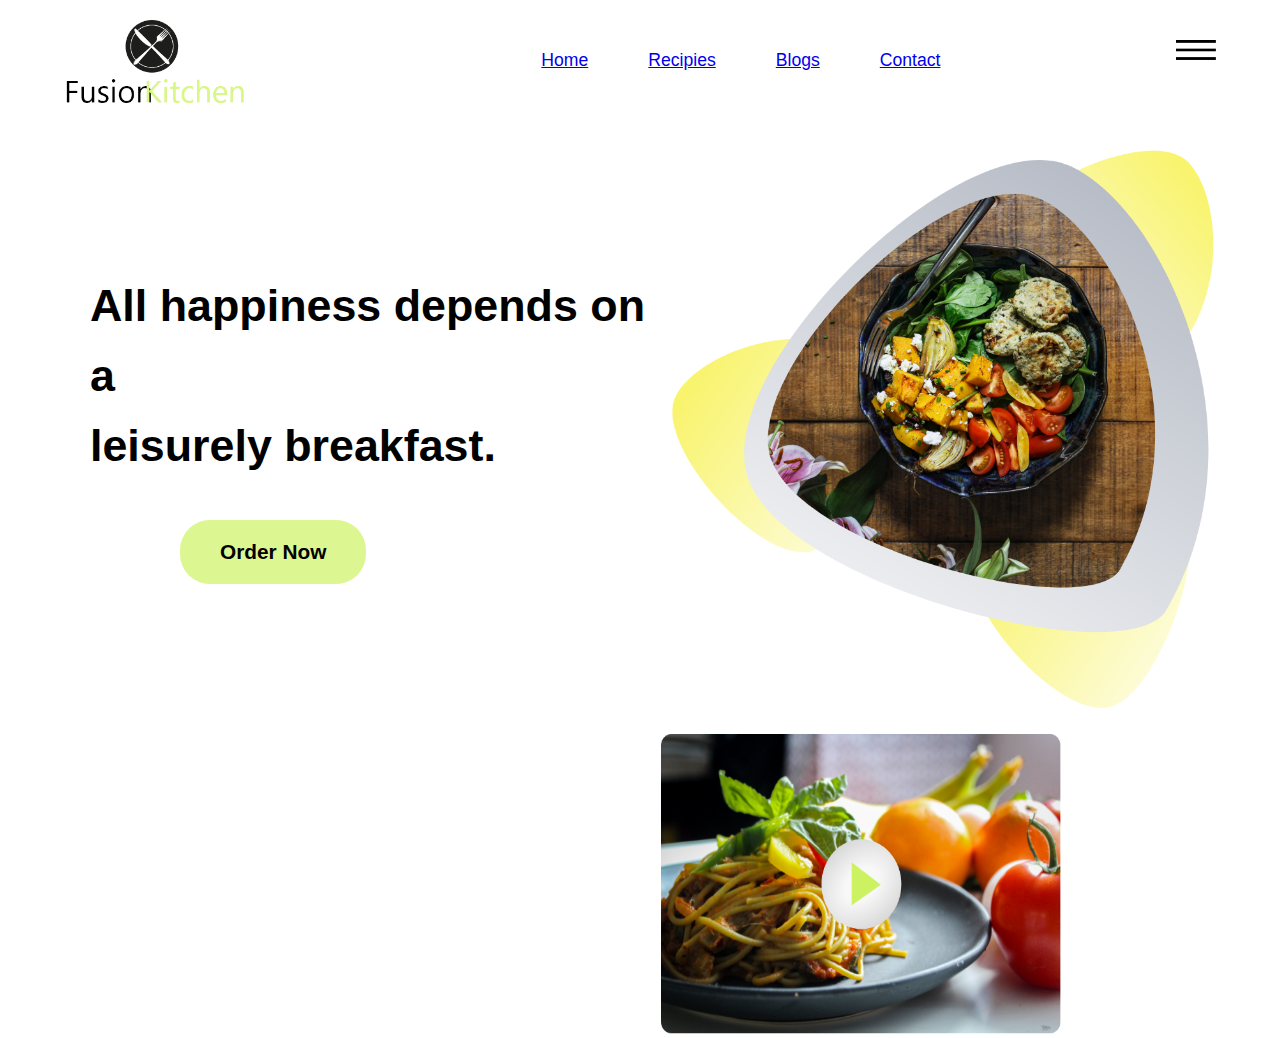
<file: fusion-Kitchen/index.html>
<!DOCTYPE html>
<html lang="en">
<head>
    <meta charset="UTF-8">
    <meta name="viewport" content="width=device-width, initial-scale=1.0">
    <title>Fusion Kitchen</title>
    <link rel="stylesheet" href="style.css">
</head>
<body>
    <div class="hero">
        <nav>
            <img src="./fusion-kitchen-img/logo.png" alt="logo" class="logo">
            <ul>
                <li class="hover-effect"><a href="#">Home</a></li>
                <li class="hover-effect"><a href="#">Recipies</a></li>
                <li class="hover-effect"><a href="#">Blogs</a></li>
                <li class="hover-effect"><a href="#">Contact</a></li>
            </ul>
            <img src="./fusion-kitchen-img/menu.png" alt="menu-icon" class="menu-icon">
        </nav>

        <div class="content">
            <div class="content-left">
                <h1>
                    All happiness depends on a <br> leisurely breakfast.
                </h1>
                <div class="cta">
                    Order Now
                </div>
            </div>
            <div class="content-right">
                <img src="./fusion-kitchen-img/pic1.png" alt="pic1" class="pic1">
                <img src="./fusion-kitchen-img/pic2.png" alt="pic2" class="pic2">
            </div>          
        </div>
    </div>
</body>
</html>
</file>
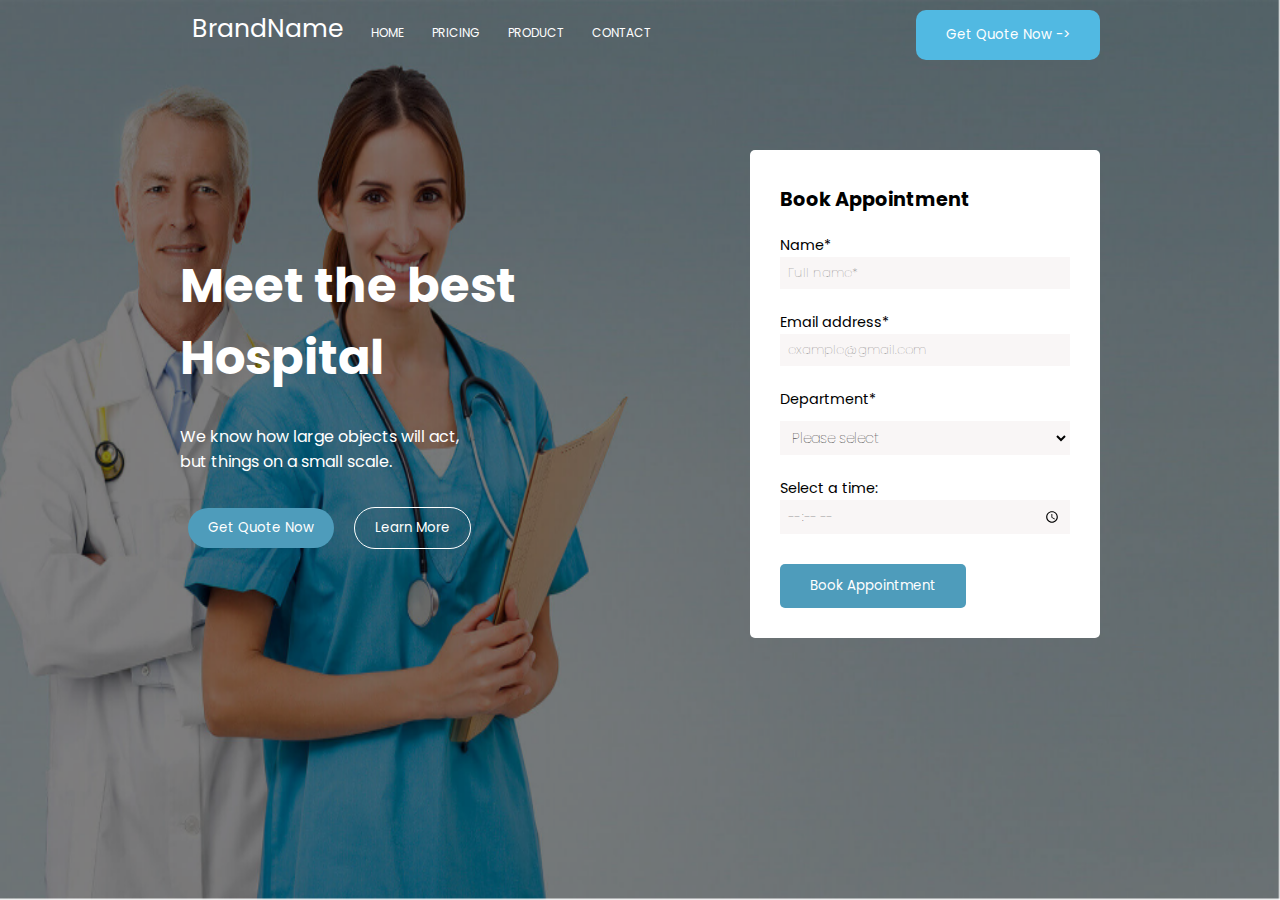
<file: hospital-landing-page/index.html>
<!DOCTYPE html>
<html lang="en">
<head>
    <meta charset="UTF-8">
    <meta name="viewport" content="width=device-width, initial-scale=1.0">
    <title>Hospital-online</title>
    <link rel="stylesheet" href="style.css">
</head>
<body>
    <div class="hero">


        <nav>
            <ul>
                <li><a href="#" id="brand">BrandName</a></li>
                <li><a href="#">HOME</a></li>
                <li><a href="#">PRICING</a></li>
                <li><a href="#">PRODUCT</a></li>
                <li><a href="#">CONTACT</a></li>
            </ul>
            <button>Get Quote Now -></button>
        </nav>

        <div class="content">

            <div class="content-left">
                <h1>
                    Meet the best <br> Hospital
                </h1>
                <p>
                    We know how large objects will act,<br>but things on a small scale.
                </p>
                <button>Get Quote Now</button>
                <button class="learnmore">Learn More</button>
            </div>

            <div class="content-right">
                <div class="form">
                    <form>
                        <h2>Book Appointment</h2>
                        <label for="name">Name* </label>
                        <br> 
                        <input type="text" name="username" placeholder="Full name*">
                        <br>
                        <label for="Email address*">Email address* </label>
                        <br>
                        <input type="text" name="mail" placeholder="example@gmail.com">
                        <br>
                        <label for="Department*">Department*</label>
                        <br>
                        <select name="dept">
                            <option value="default">Please select</option>
                            <option value="Cardio">Cardiology</option>
                            <option value="Neuro">Neurology</option>
                            <option value="Gyno">Gynocology</option>
                            <option value="Ortho">Orthopedic</option>
                        </select>
                        <br>
                        <label for="appt">Select a time:</label>
                        <br>
                        <input type="time" id="appt" name="appt">
                        <div>
                            <button>Book Appointment</button>
                        </div>
                        
                    </form>
                </div>
            </div>
        </div>
    </div>
</body>
</html>
</file>
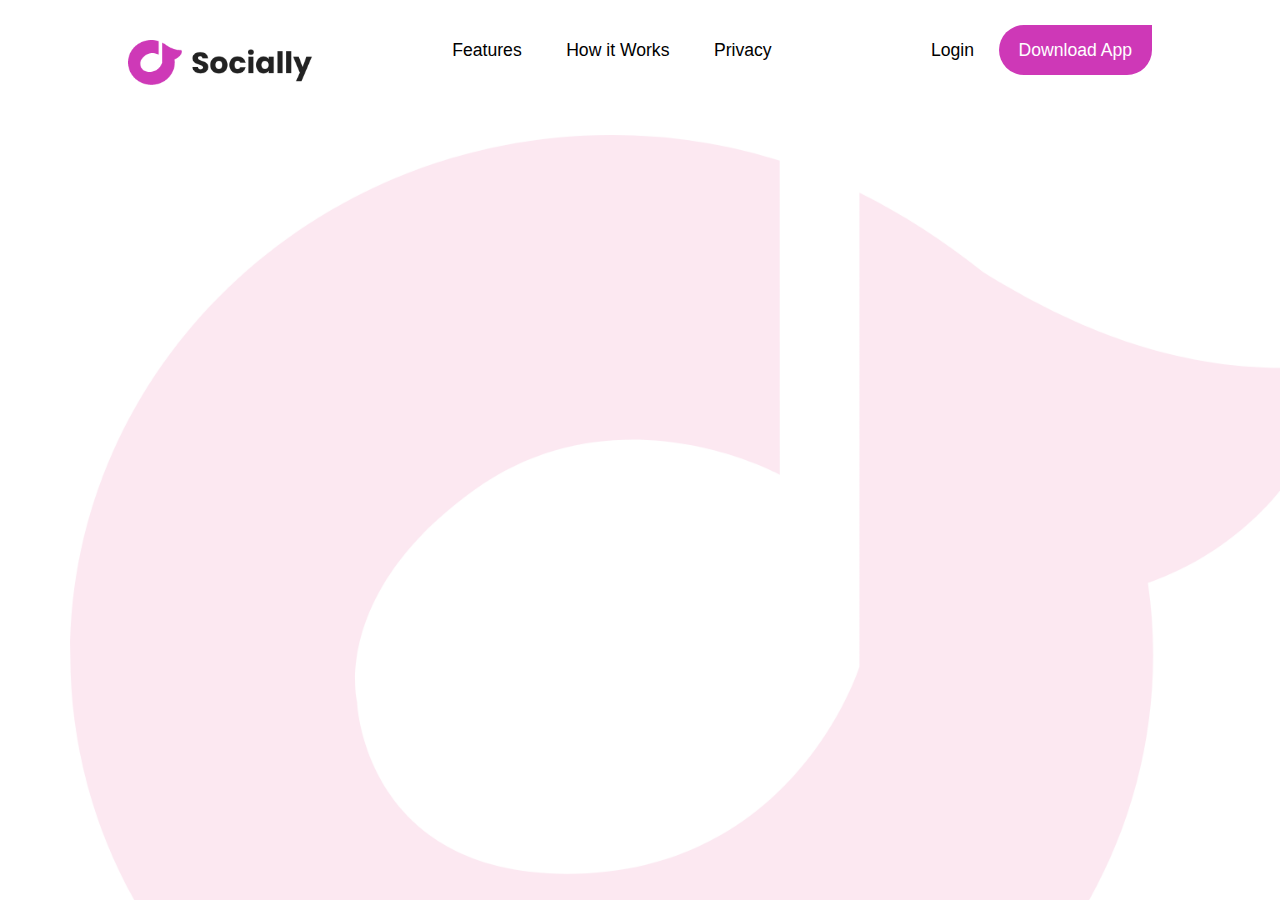
<file: socially-landing_page/index.html>
<!DOCTYPE html>
<html lang="en">
<head>
    <meta charset="UTF-8">
    <meta name="viewport" content="width=device-width, initial-scale=1.0">
    <title>Socially</title>
    <link rel="stylesheet" href="style.css">
</head>
<body>
    <div class="hero">
        <nav>
            <img src="./socially_img/logo.png" alt="logo" class="logo">
            <ul>
                <li><a href="#">Features</a></li>
                <li><a href="#">How it Works</a></li>
                <li><a href="#">Privacy</a></li>
            </ul>
            <div class="cta">
                <a href="#">Login</a>
                <a href="#" class="btn">Download App</a>
            </div>
        </nav>

        <div class="content">
            <div class="content-left">
                <h1 class="animation">
                    Make new <br> friends
                </h1>
                <p class="animation">
                    Socially is a new social media platform to make new friends online in the world. Now lets explore all its amazing features
                </p>
                <div class="btn animation">
                    <a href="#" class="btn">Learn More</a>
                </div>
            </div>
            <div class="content-right">
                <img src="./socially_img/pic.png" class="animation" alt="banner">
            </div>
        </div>
    </div>
   

</body>
</html>
</file>
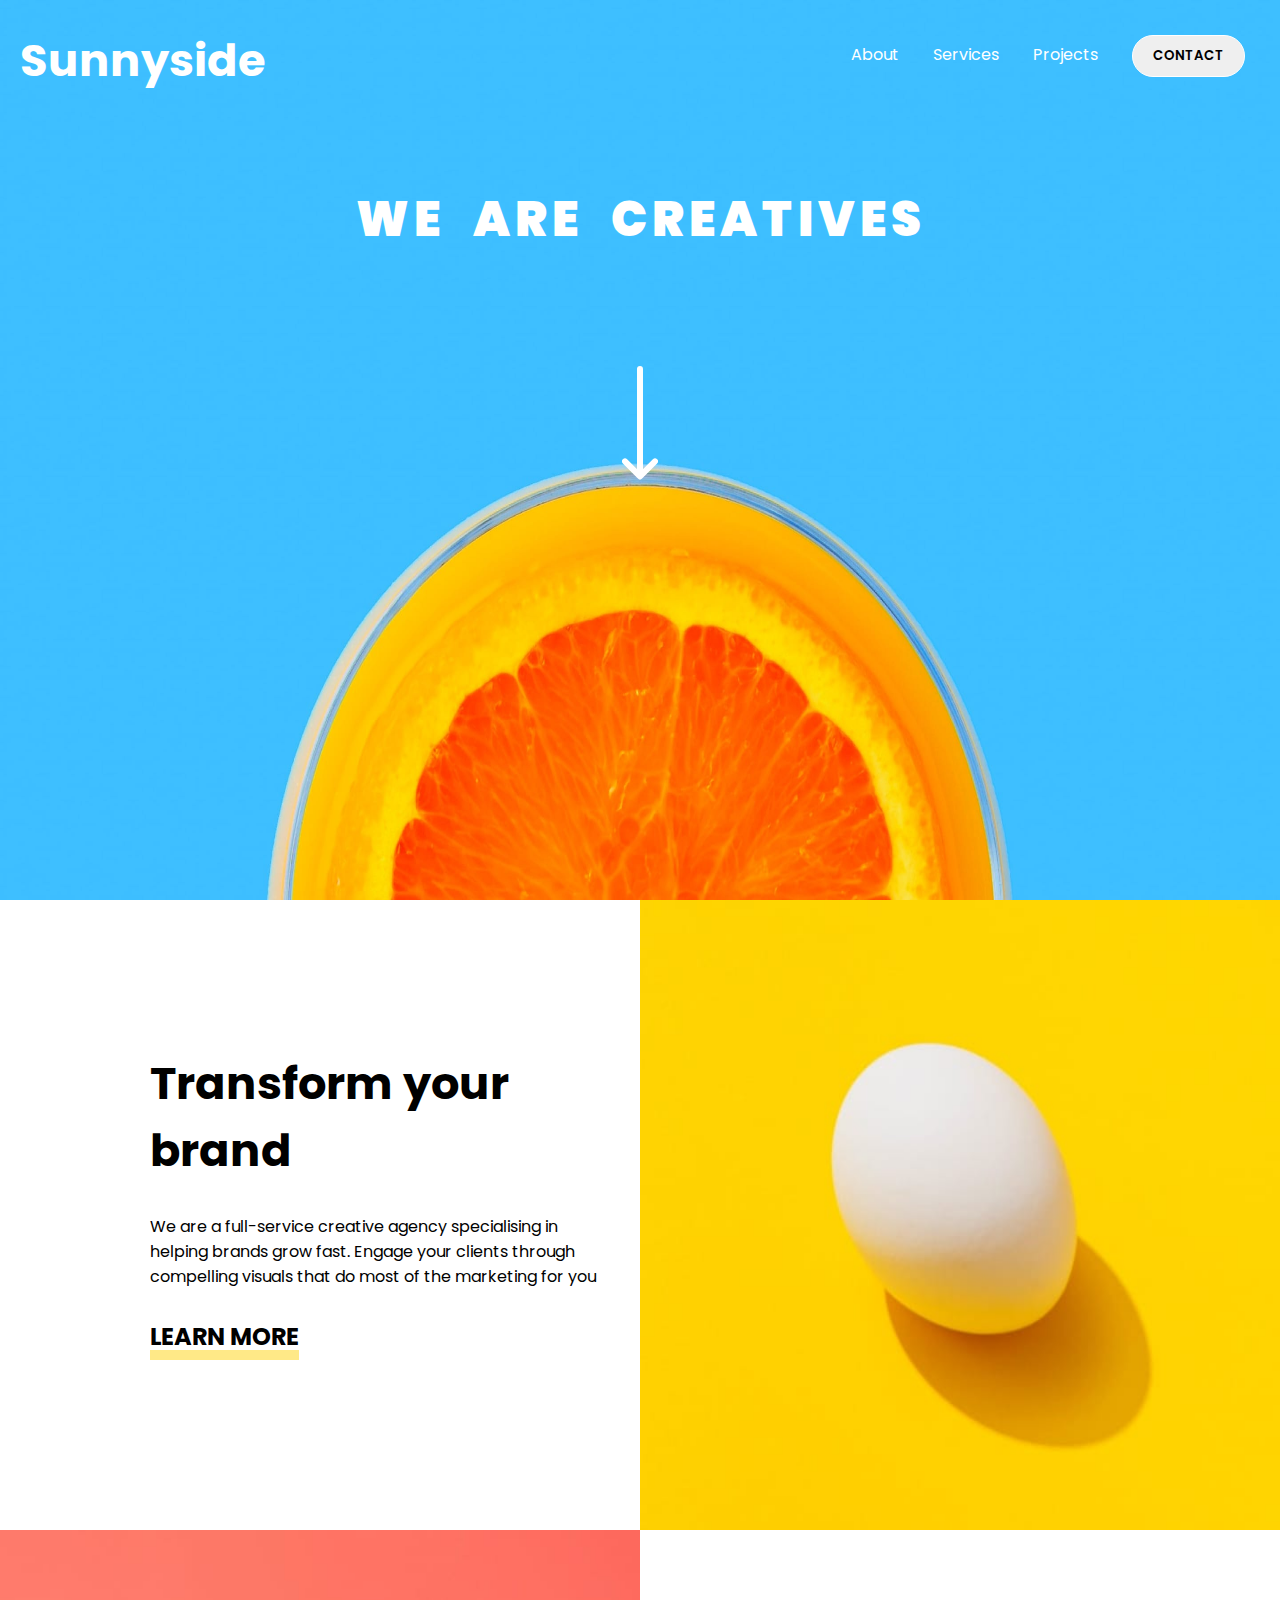
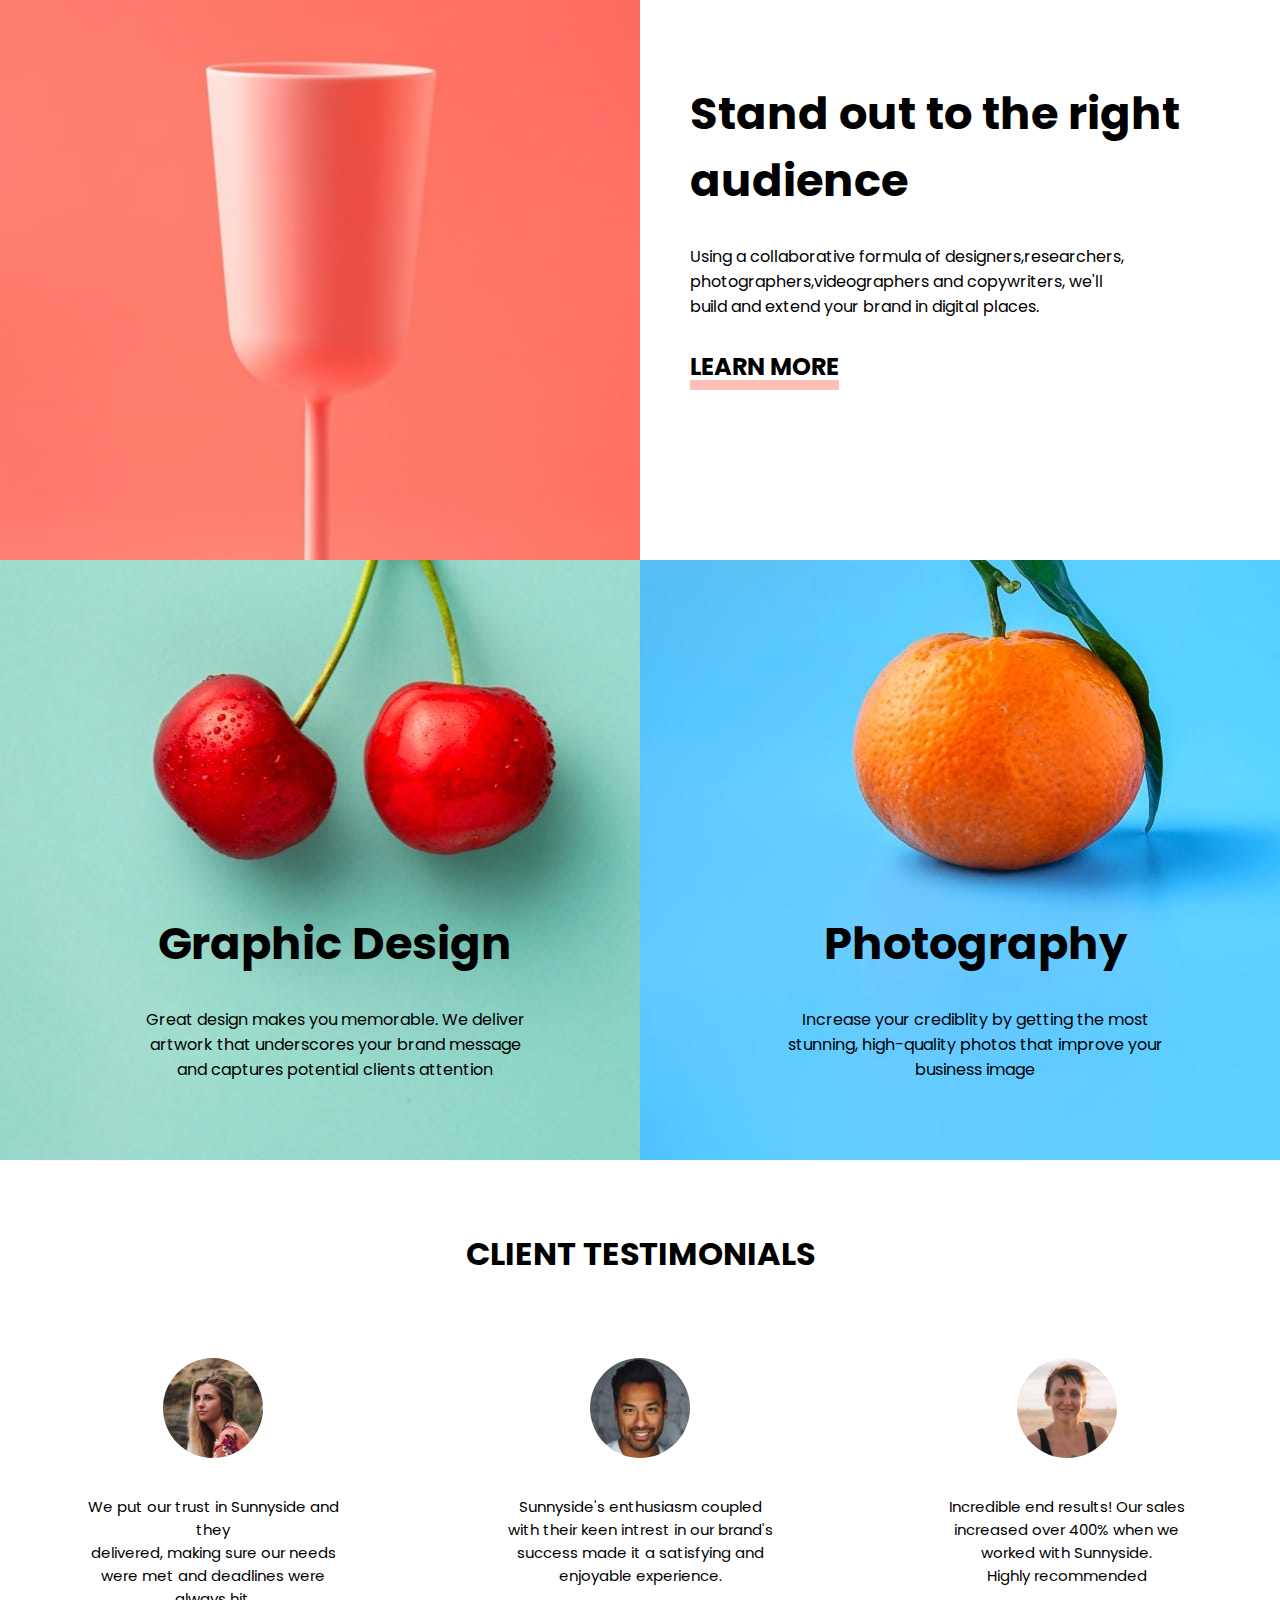
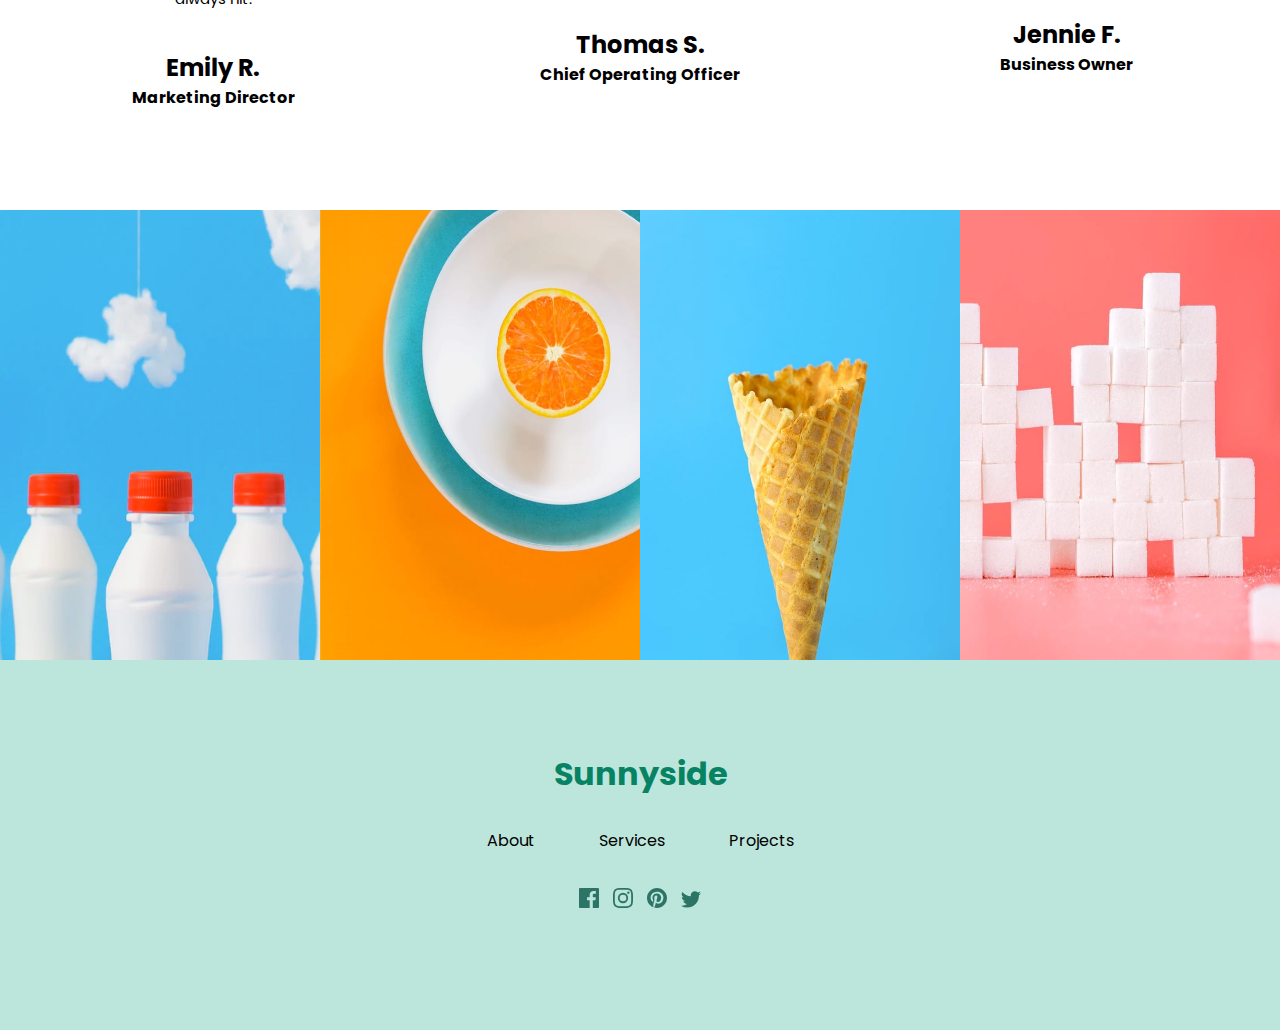
<file: sunnyside agency/src/index.html>
<!DOCTYPE html>
<html lang="en">
<head>
    <meta charset="UTF-8">
    <meta name="viewport" content="width=device-width, initial-scale=1.0">
    <title>SunnySide</title>
    <link rel="stylesheet" href="style.css">
    <link rel="shortcut icon" href="../sunnyside-agency-landing-page-main/images/favicon-32x32.png" type="image/x-icon">
</head>
<body>
    <!-- hero section begins -->
    <div class="hero">
        <!-- navigation bar -->
        <nav>
            <div class="logo">
                <h1>Sunnyside</h1>
            </div>
            <div class="menu">
                <ul>
                    <li>About</li>
                    <li>Services</li>
                    <li>Projects</li>
                    <li><button>CONTACT</button></li>
                </ul>
            </div>
        </nav>
        <!-- conetnt section -->
        <div class="content">
            <h1>
                WE ARE CREATIVES
            </h1>
            <div class="arrow">
                <img src="../sunnyside-agency-landing-page-main/images/icon-arrow-down.svg" alt="arrow">
            </div>
        </div>
    </div>

    <div class="cards">
        <!-- section 1  -->
        <div class="section1">
            <div class="transform-your-brand">
                <h1>Transform your <br>brand</h1>
                <p>We are a full-service creative agency specialising in 
                    <br>
                helping brands grow fast. Engage your clients through 
                    <br>
                compelling visuals that do most of the marketing for you
                </p>
                <h2>LEARN MORE</h2>
            </div>
            <div class="egg">
                <img src="../sunnyside-agency-landing-page-main/images/desktop/image-transform.jpg" alt="egg">
            </div>
        </div>

        <!-- section 2  -->
        <div class="section2">
            <div class="cup">
                <img src="../sunnyside-agency-landing-page-main/images/desktop/image-stand-out.jpg" alt="cup">
            </div>
            <div class="stand-out">
                <h1>Stand out to the right <br>audience</h1>
                <p>Using a collaborative formula of designers,researchers, 
                    <br>
                photographers,videographers and copywriters, we'll
                    <br>
                build and extend your brand in digital places.
                </p>
                <h2>LEARN MORE</h2>
                
            </div>
        </div>

        <!-- section 3  -->
        <div class="section3">
            <div class="cherry">
                <!-- background image added -->
                <h1>Graphic Design</h1>
                <p>
                    Great design makes you memorable. We deliver
                    <br>
                    artwork that underscores your brand message
                    <br>
                    and captures potential clients attention
                </p>
            </div>
            <div class="orange">
                 <!-- background image added -->
                 <h1>Photography</h1>
                 <p>
                     Increase your crediblity by getting the most
                     <br>
                    stunning, high-quality photos that improve your
                     <br>
                     business image
                 </p>
                
            </div>
        </div>
    </div>
    <!-- ------------testimonials------------ -->
    <div class="testimonials">
        <h1>CLIENT TESTIMONIALS</h1>
        <div class="testimonial-cards">
            <div class=" t-card" id="testimonial-card-1">
                <img src="../sunnyside-agency-landing-page-main/images/image-emily.jpg" alt="emily">
                <p>
                    We put our trust in Sunnyside and they <br>
                    delivered, making sure our needs were met 
                    and deadlines were always hit.
                </p>
                <h2>Emily R.</h2>
                <h4>Marketing Director</h4>
            </div>

            <div class=" t-card" id="testimonial-card-2">
                <img src="../sunnyside-agency-landing-page-main/images/image-thomas.jpg" alt="thomas">
                <p>
                    Sunnyside's enthusiasm coupled with their 
                    keen intrest in our brand's success made it 
                    a satisfying and enjoyable experience.
                </p>
                <h2>Thomas S.</h2>
                <h4>Chief Operating Officer</h4>
            </div>
        

            <div class=" t-card" id="testimonial-card-3">
                <img src="../sunnyside-agency-landing-page-main/images/image-jennie.jpg" alt="thomas">
                <p>
                    Incredible end results! Our sales increased 
                    over 400% when we worked with Sunnyside.<br>
                    Highly recommended
                </p>
                <h2>Jennie F.</h2>
                <h4>Business Owner</h4>
            </div>
        </div>
    </div>

    <div class="gallary">
        <div class="bootle">
            <img src="../sunnyside-agency-landing-page-main/images/desktop/image-gallery-milkbottles.jpg" alt="bootles">
        </div>
        <div class="orange-plate">
            <img src="../sunnyside-agency-landing-page-main/images/desktop/image-gallery-orange.jpg" alt="orange-plate">
        </div>
        <div class="cone">
            <img src="../sunnyside-agency-landing-page-main/images/desktop/image-gallery-cone.jpg" alt="cone">
        </div>
        <div class="cube">
            <img src="../sunnyside-agency-landing-page-main/images/desktop/image-gallery-sugarcubes.jpg" alt="cube">
        </div>
    </div>

    <div class="footer">
        <h1>Sunnyside</h1>
        <ul>
            <li>About</li>
            <li>Services</li>
            <li>Projects</li>
        </ul>
        <ul class="icons">
            <li>
                <img id="img-top" src="../sunnyside-agency-landing-page-main/images/icon-facebook.svg">   
            </li>
            <li id="ig"><img src="../sunnyside-agency-landing-page-main/images/icon-instagram.svg" alt="inicon-instagram.svg"></li>
            <li id="pin"><img src="../sunnyside-agency-landing-page-main/images/icon-pinterest.svg" alt="icon-pinterest.svg"></li>
            <li id="x"><img src="../sunnyside-agency-landing-page-main/images/icon-twitter.svg" alt="icon-twitter.svg"></li>
            
        </ul>
    </div>
</body>
</html>
</file>
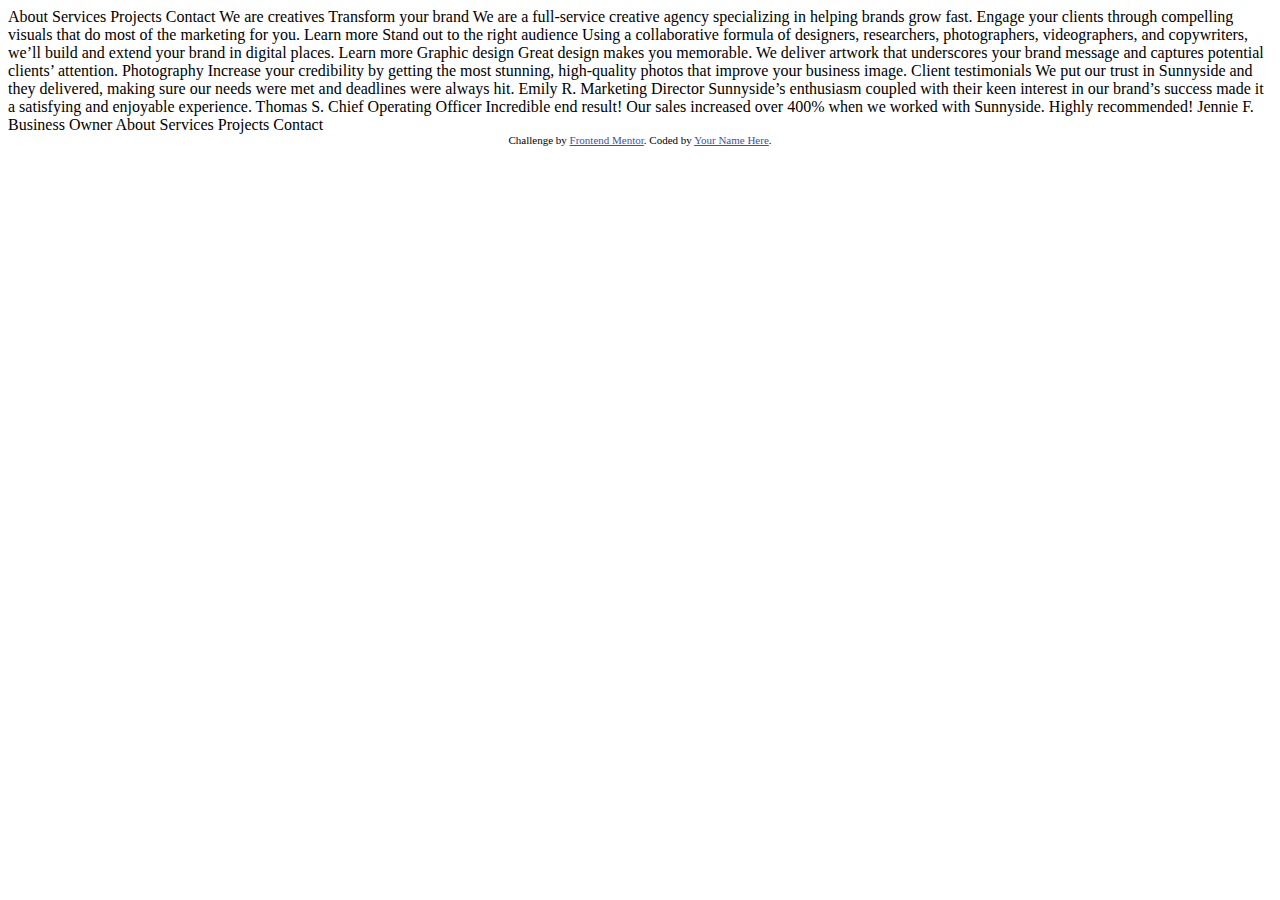
<file: sunnyside agency/sunnyside-agency-landing-page-main/index.html>
<!DOCTYPE html>
<html lang="en">
<head>
  <meta charset="UTF-8">
  <meta name="viewport" content="width=device-width, initial-scale=1.0"> <!-- displays site properly based on user's device -->

  <link rel="icon" type="image/png" sizes="32x32" href="./images/favicon-32x32.png">
  
  <title>Frontend Mentor | Sunnyside agency landing page</title>

  <!-- Feel free to remove these styles or customise in your own stylesheet 👍 -->
  <style>
    .attribution { font-size: 11px; text-align: center; }
    .attribution a { color: hsl(228, 45%, 44%); }
  </style>
</head>
<body>
  About
  Services
  Projects
  Contact

  We are creatives

  Transform your brand

  We are a full-service creative agency specializing in helping brands grow fast. 
  Engage your clients through compelling visuals that do most of the marketing for you.

  Learn more

  Stand out to the right audience

  Using a collaborative formula of designers, researchers, photographers, videographers, and copywriters, we’ll build and extend your brand in digital places. 

  Learn more

  Graphic design
  Great design makes you memorable. We deliver artwork that underscores your brand message and captures potential clients’ attention.

  Photography
  Increase your credibility by getting the most stunning, high-quality photos that improve your business image.

  Client testimonials

  We put our trust in Sunnyside and they delivered, making sure our needs were met and deadlines were always hit.
  Emily R.
  Marketing Director

  Sunnyside’s enthusiasm coupled with their keen interest in our brand’s success made it a satisfying and enjoyable experience.
  Thomas S.
  Chief Operating Officer

  Incredible end result! Our sales increased over 400% when we worked with Sunnyside. Highly recommended!
  Jennie F.
  Business Owner

  About
  Services
  Projects
  Contact

  <div class="attribution">
    Challenge by <a href="https://www.frontendmentor.io?ref=challenge" target="_blank">Frontend Mentor</a>. 
    Coded by <a href="#">Your Name Here</a>.
  </div>
</body>
</html>
</file>
<file: fusion-Kitchen/style.css>
*{
    margin: 0;
    padding: 0;
    box-sizing: border-box;
    font-family: 'Poppins',sans-serif;
}
.hero{
    width: 100%;
    height: 100vh;
}
nav{
    display: flex;
    justify-content: space-between;
    padding: 20px 5%;
}
.logo{
    height: 90px;
}
.menu-icon{
    height: 40px;
    width: 40px;
    padding-top: 20px;
}
nav ul{
    list-style: none;
    display: inline-flex;
    padding-top: 30px;
}
nav li{
    text-decoration: none;
    padding-left: 60px;
    font-size: 1.1rem;  
}
.content{
    display: flex;
    justify-content: space-between;
}
.content-right{
    width: 50%;
    height: 80%;
}
.content-left h1{
    padding-top: 140px;
    padding-left: 90px;
    font-size: 2.8rem;
    line-height: 70px;
}
.cta{
    margin-top: 40px;
    margin-left: 180px;
    font-size: 1.3rem;
    font-weight: 700;
    background-color: #DCF791;
    display: inline-block;
    padding: 20px 40px;
    border-radius: 30px;
}
.pic1{
    height: 600px;
    width: 600px;
    display: inline-block;
}
.pic2{
    height: 300px;
    width: 400px;
    z-index: 11;
    display: inline-block;
}
.hover-effect{
    transition: 0.5s;
}
nav ul li a::before{
    content: '';
    width: 100%;
    height: 0px;
    background-color: #DCF791;
    position:absolute;
    z-index: -1;
    left: 0;
    bottom: -5px;
    border-bottom-left-radius: 8px;
    border-bottom-right-radius: 8px;
    transition: height 0.5s;
}
nav ul li a:hover::before{
    height: 85px;
}
</file>
<file: hospital-landing-page/style.css>
@import url('https://fonts.googleapis.com/css2?family=Poppins:wght@300;500;600;700&display=swap');
*{
    padding: 0;
    margin: 0;
    box-sizing: border-box;
    font-family: Poppins;
}
.hero{
    width: 100%;
    height: 100vh;
    background-image: url(./hospital-landing-page-main/background.png);
    background-repeat: no-repeat;
    background-size: 100% 100%; 
}
nav{
    display: flex;
    justify-content: space-between;
    padding: 10px 180px;
}
nav ul li{
    display: inline-block;
}
li a{
    text-decoration: none;
    color: white;
    font-size: 12px;
    margin: 0px 12px;
}
#brand{
    font-size: 25px;
}
nav button{
    padding: 15px 30px;
    color: white;
    background-color: #51b9e2;
    border: none;
    border-radius: 10px;
}
.content{
    display: flex;
    justify-content: space-between;
    padding: 80px 180px;
}
.content-left{
    padding-top: 100px;
    color: white;

}
.content-left h1{
    font-size: 3rem;
    padding-bottom: 30px;

}
.content-left p{
    font: 1rem;
    padding-bottom: 25px;
}
.content-left button{
    padding: 10px 20px;
    margin: 8px;
    border-radius: 30px;
    border: none;
    background-color: #4E9CBB;
    color: white;
}
.content-left .learnmore{
    background-color: transparent;
    border: 1px solid white;
}
.content-right form{
    background-color: white;
    padding: 30px;
    border-radius: 5px;
}
.form h2{
    padding: 5px 5px 18px 0px;
    font-weight: bold;
    font-size: 1.2rem;
}
.form label,select{
    margin: 10px 0px;
    font-weight: 400;
    font-size: 0.9rem;
}
.form input,select{
    margin-bottom: 20px;
    padding: 5px 7px;
    font-weight: lighter;
    width: 290px;
    background-color: #F9F6F6;
    border: 1px solid #F9F6F6;
}
.form button{
    background-color: #4E9CBB;
    border: none;
    color: white;
    margin-top: 10px;
    padding: 12px 30px;
    border-radius: 5px;
}
</file>
<file: socially-landing_page/style.css>
*{
    /* Default setting */
    padding: 0;
    margin: 0;
    box-sizing: border-box;
    font-family: 'Poppins',sans-serif;
}
.hero{
    /* vewing dimensions */
    width: 100%;
    min-height: 100vh;
    /* setting up background img */
    background-image: url(./socially_img/back-image.png);
    background-position: center;
    background-size: cover;
    overflow: hidden;
    /* setting padding - 10px top-bottom & 10% left-right */
    padding: 10px 10%;
}
nav{
    display: flex;
    justify-content: space-between;
    margin: 30px 0;

}
a{
    text-decoration: none;
    color: black;
    font-size: 1.1rem;
    transition: 0.5s;
}
li{
    list-style: none;
    display: inline-block;
    margin: 0px 20px;
}
.logo{
    height: 45px;
}
.cta a{
    padding: 0px 20px;
}
.cta .btn{
    color: white;
    padding: 15px 20px;
    background-color: #CE38B7;
    border-radius: 30px;
    border-top-right-radius: 0px;
    transition: 0.5s;
    
}
.content{
    display: flex;
    justify-content: space-between;
    margin-top: 50px;
}
.content img{
    height: 600px;
    animation-delay: 1.5s;
}
.content .btn{
    color: white;
    padding: 10px 20px;
    background-color: #CE38B7;
    border-radius: 30px;
    border-top-right-radius: 0px;
    display: inline-block;
    transition: 0.5s;
    animation-delay: 1.1s;
}
.content h1{
    font-size: 90px;
    padding-top: 60px;
    padding-bottom: 30px;
    animation-delay: 0.3s;
    
}
.content p{
    font-size: 20px;
    padding: 10px;
    line-height: 40px;
    animation-delay: 0.7s;
}
/* animations */
.btn:hover{
    border-top-right-radius: 30px;
}
nav li a:hover{
    font-size: 1.5rem;
}
.animation{
    /* opacity 0 makes the content disapper , transforming 20px y makes it move 30px downward and then animation moveup in .5sec linearly moves the content from 30px below to above */
    opacity: 0;
    transform: translateY(30px);
    animation: moveup 0.5s linear forwards;
}
@keyframes moveup{
    100%{
        opacity: 1;
        transform: translateY(0px);
    }
}
</file>
<file: sunnyside agency/src/style.css>
@import url('https://fonts.googleapis.com/css2?family=Poppins:ital,wght@0,100;0,200;0,300;0,400;0,500;0,600;0,700;0,800;0,900;1,100;1,200;1,300;1,400;1,500;1,600;1,700;1,800;1,900&display=swap');

/* universal selector */
*{
    margin: 0;
    padding: 0;
    box-sizing: border-box;
    font-family: Poppins;
}
/* -------------hero section--------------- */
.hero{
    height: 100vh;
    width: 100%;
    background-image: url(../sunnyside-agency-landing-page-main/images/desktop/image-header.jpg);
    background-repeat: no-repeat;
    background-size: 100% 100%;
}
/* navigation bar */
nav{
    padding: 20px;
    display: flex;
    justify-content: space-between;
}
.logo{
    color: white;
    font-size: 1.4rem;
    padding-top: 7px;
}
.menu li{
    display: inline-block;
    color: white;
    margin: 15px;
}
.menu li button{
    color: black;
    border: 1px solid white;
    padding: 10px 20px;
    border-radius: 30px;
    font-weight: 600;
    transition: 0.3s ease;
}
.content h1{
    padding:70px;
    color: rgb(255, 255, 255);
    font-size: 3rem;
    letter-spacing: 5px;
    text-align: center;
    font-weight: 900;
    word-spacing: 15px;
}
.content .arrow{
    text-align: center;
    padding-top:40px;
}
/* -------------cards section--------------- */
/* adding bg-images */
.section3 .cherry{
    background-image: url(../sunnyside-agency-landing-page-main/images/desktop/image-graphic-design.jpg);
    background-repeat: no-repeat;
    height: 70vh;
    width: 50vw;
}
.section3 .orange{
    background-image: url(../sunnyside-agency-landing-page-main/images/desktop/image-photography.jpg);
    background-repeat: no-repeat;
    height: 70vh;
    width: 50vw;

}
/* setting flex */
.section1,.section2,.section3{
    display: flex;
    justify-content: space-between;
    /* setting eact section to have 100 vw and 70% of the vh */
    height: 70vh;
    width: 100vw;
}
.cards img{
    height: 70vh;
    width: 50vw;
}
/* -----working on the cards with text-------- */
/* aligning text */
.section1 .transform-your-brand{
    padding-left: 150px;
    padding-top: 150px;
}
.section2 .stand-out{
    padding-right: 100px;
    padding-top: 150px;
}
.section3 .cherry,
.section3 .orange{
    text-align: center;
    padding-left: 30px;
    padding-top: 350px;
}
/* styling texts */
.cards h1{
    font-size: 2.8rem;
    padding-bottom: 30px;
}
.cards p{
    padding-bottom: 30px;
}
.section1 .transform-your-brand h2{
    text-decoration: hsla(49, 100%, 50%, 0.47) underline 10px;
    transition: 0.3s ease;
}
.section2 .stand-out h2{
    text-decoration: hsl(7, 100%, 70%,0.47) underline 10px;
    transition: 0.3s ease;
}
/* -------------------------testimonials------------------------ */
.testimonials{
    height: 60vh;
    width: 100vw;
}
.testimonials h1{
    padding-top: 40px;
    text-align: center;
}
.testimonial-cards{
    display: flex;
    justify-content: space-between;
    
}
.t-card{
    width: 25vw;
    height: 40vh;
    margin: 80px;
    text-align: center;
    
}
.t-card img{
    border-radius: 50%;
    height: 100px;
    margin-bottom: 30px;
}
.t-card p{
    font-size: 15px;
    padding-bottom: 40px;
}
#testimonial-card-3 p{
    padding-bottom: 30px;
}
/* ----------gallary------------ */
.gallary{
    padding-top: 80px;
    display: flex;
    justify-content: space-between;
    height: 50vh;
    width: 100vw;
}
.gallary img{
    height: 50vh;
    width: 25vw;
}
/* --------footer--------- */
.footer{
    height: 50vh;
    width: 100vw;
    background-color: hsla(165, 45%, 72%, 0.643);
    padding-top: 120px;
    text-align: center;
}
.footer h1{
    padding-top:50px;
    color:rgb(7, 130, 99);
}
.footer ul li{
    display: inline-block;
    list-style: none;
    margin: 30px;
    transition: 0.3s ease;
}
.footer .icons li {
    margin: 5px;
}


/* ------------------ Active states ----------------- */
.menu li button:hover{  
    cursor: pointer;
    background-color: #71CFFA;
    border: 1px solid #71CFFA;
    color: white;
    /* add transition ease in button element */
}
.transform-your-brand h2:hover{
    text-decoration: hsl(49, 100%, 50%) underline 10px;
    cursor: pointer;
    /* apply transition ease */
}
.stand-out h2:hover{
    text-decoration: hsl(7, 100%, 70%) underline 10px;
    cursor: pointer;
    /* apply transition ease */
}
.footer li:hover{
    cursor: pointer;
    color: aliceblue;
    /* apply transition */
}
/* footer icons active states not done */

/* Responsiveness in the website 

--Differences from desktop to mobile
        1.menubar into hamburg icon
        2.cards - order of arrangement is 
            egg
            transform
            cup
            stand-out
            cherry
            orange
        3.Client testimonial - oder of arrangement is 
            emily
            thomas
            jennie
        4.Gallary arrangement is 
            1st row - bottle left , orange-plate right
            2nd row - cone left , cubes right
        5.Fotter no change



*/
</file>
